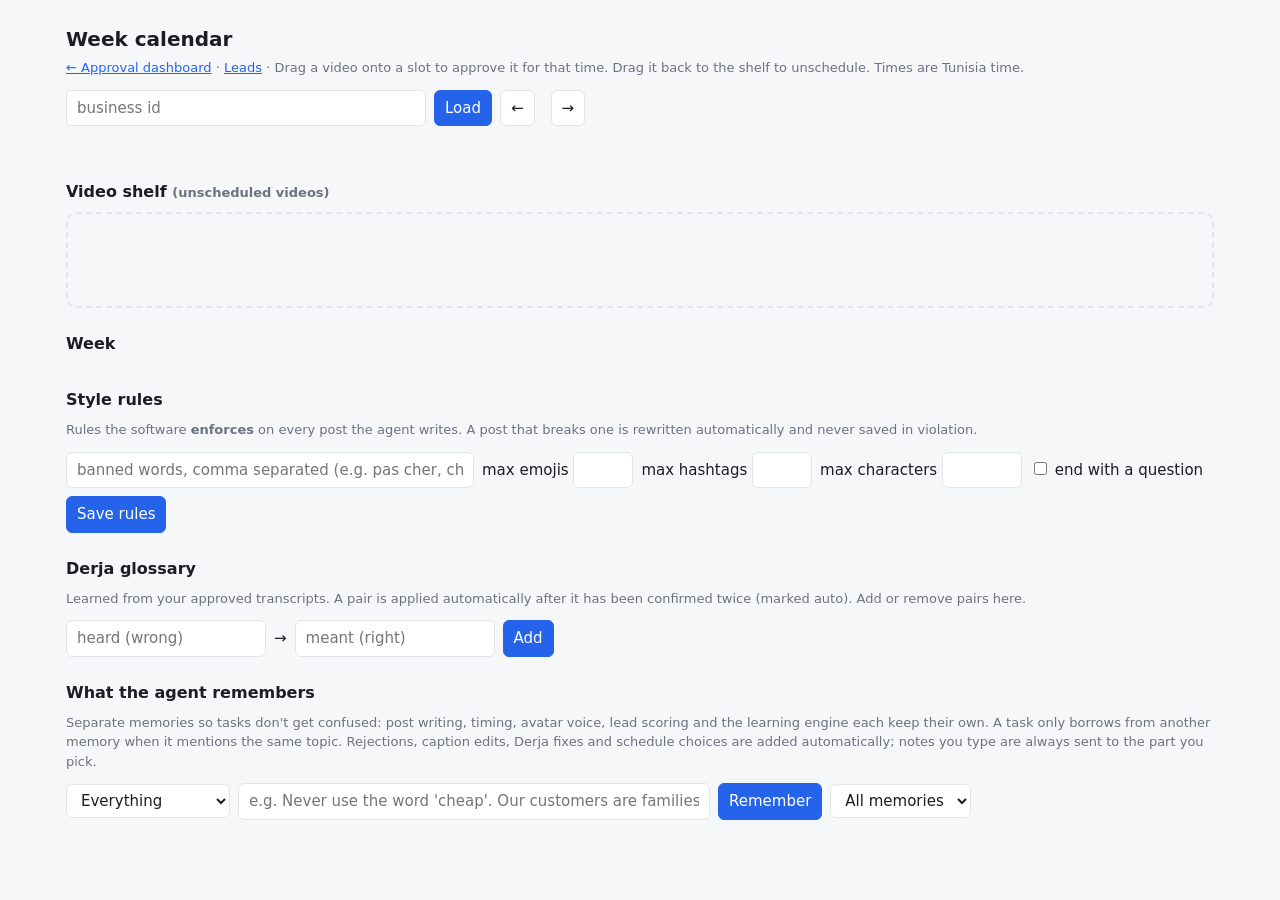
<file: platform/backend/app/static/calendar.html>
<!doctype html>
<html lang="en">
<head>
<meta charset="utf-8">
<meta name="viewport" content="width=device-width, initial-scale=1">
<title>Week Calendar</title>
<style>
  :root { --bg:#f6f7f9; --card:#fff; --text:#1a1d21; --muted:#6b7280; --line:#e2e5ea; --accent:#2563eb; --ok:#15803d; --warn:#b45309; --bad:#b91c1c; --hover:#e8f0ff; }
  @media (prefers-color-scheme: dark) {
    :root { --bg:#111317; --card:#1a1d23; --text:#e8eaed; --muted:#9aa0a9; --line:#2b2f37; --accent:#6ea0ff; --ok:#4ade80; --warn:#fbbf24; --bad:#f87171; --hover:#1f2a44; }
  }
  * { box-sizing: border-box; }
  body { margin:0; background:var(--bg); color:var(--text); font:15px/1.5 system-ui, sans-serif; }
  main { max-width:1180px; margin:0 auto; padding:24px 16px 64px; }
  h1 { font-size:20px; margin:0 0 4px; } h2 { font-size:16px; margin:24px 0 8px; }
  a { color:var(--accent); }
  input, textarea, button, select { font:inherit; color:inherit; background:var(--card); border:1px solid var(--line); border-radius:6px; padding:6px 10px; }
  button { cursor:pointer; } button.primary { background:var(--accent); border-color:var(--accent); color:#fff; }
  .bar { display:flex; gap:8px; flex-wrap:wrap; align-items:center; margin:12px 0; }
  .muted { color:var(--muted); font-size:13px; }
  .err { color:var(--bad); font-size:13px; min-height:18px; }
  #library { display:flex; gap:12px; overflow-x:auto; padding:10px; min-height:96px; border:2px dashed var(--line); border-radius:10px; }
  #library.over, .cell.over { background:var(--hover); border-color:var(--accent); }
  .vid { flex:0 0 150px; background:var(--card); border:1px solid var(--line); border-radius:8px; padding:6px; cursor:grab; }
  .vid video { width:100%; aspect-ratio:9/16; object-fit:cover; border-radius:6px; background:#000; display:block; }
  .vid .t { font-size:12px; margin-top:4px; overflow:hidden; display:-webkit-box; -webkit-line-clamp:2; -webkit-box-orient:vertical; }
  .grid { display:grid; grid-template-columns:56px repeat(7, minmax(110px, 1fr)); gap:4px; overflow-x:auto; }
  .head { text-align:center; font-size:13px; font-weight:600; padding:4px 0; }
  .head.today { color:var(--accent); }
  .hour { font-size:12px; color:var(--muted); text-align:right; padding:6px 4px 0 0; }
  .cell { min-height:78px; border:1px dashed var(--line); border-radius:6px; padding:3px; display:flex; flex-direction:column; gap:3px; background:var(--card); }
  .cell.past { opacity:.45; }
  .chip { font-size:12px; border-radius:6px; padding:3px 5px; background:var(--accent); color:#fff; cursor:grab; }
  .chip.pending { background:var(--warn); } .chip.published { background:var(--ok); cursor:default; } .chip.novideo { outline:2px dashed #fff8; }
  dialog { background:var(--card); color:var(--text); border:1px solid var(--line); border-radius:10px; }
  .mem { display:flex; gap:8px; align-items:flex-start; border-bottom:1px solid var(--line); padding:6px 0; font-size:14px; }
  .mem span.k { flex:0 0 78px; color:var(--muted); font-size:12px; }
  .mem button { margin-left:auto; padding:0 8px; }
</style>
</head>
<body>
<main>
  <h1>Week calendar</h1>
  <div class="muted"><a href="/dashboard">&larr; Approval dashboard</a> &middot; <a href="/leads">Leads</a> &middot; Drag a video onto a slot to approve it for that time. Drag it back to the shelf to unschedule. Times are Tunisia time.</div>
  <div class="bar">
    <input id="biz" placeholder="business id" size="38">
    <button id="load" class="primary">Load</button>
    <button id="prev">&larr;</button><strong id="weekLabel"></strong><button id="next">&rarr;</button>
  </div>
  <div class="err" id="err"></div>

  <h2>Video shelf <span class="muted">(unscheduled videos)</span></h2>
  <div id="library"></div>

  <h2>Week</h2>
  <div class="grid" id="grid"></div>

  <h2>Style rules</h2>
  <div class="muted">Rules the software <b>enforces</b> on every post the agent writes. A post that breaks one is rewritten automatically and never saved in violation.</div>
  <div class="bar">
    <input id="rBanned" placeholder="banned words, comma separated (e.g. pas cher, cheap)" size="44" dir="auto">
    <label>max emojis <input id="rEmoji" type="number" min="0" max="20" style="width:60px"></label>
    <label>max hashtags <input id="rTags" type="number" min="0" max="15" style="width:60px"></label>
    <label>max characters <input id="rChars" type="number" min="40" max="2200" style="width:80px"></label>
    <label><input id="rQuestion" type="checkbox"> end with a question</label>
    <button id="rSave" class="primary">Save rules</button>
  </div>
  <div class="muted" id="rMsg"></div>

  <h2>Derja glossary</h2>
  <div class="muted">Learned from your approved transcripts. A pair is applied automatically after it has been confirmed twice (marked auto). Add or remove pairs here.</div>
  <div class="bar"><input id="gHeard" placeholder="heard (wrong)" size="18" dir="auto"><span>&rarr;</span><input id="gMeant" placeholder="meant (right)" size="18" dir="auto"><button id="gAdd" class="primary">Add</button></div>
  <div id="gloss"></div>

  <h2>What the agent remembers</h2>
  <div class="muted">Separate memories so tasks don't get confused: post writing, timing, avatar voice, lead scoring and the learning engine each keep their own. A task only borrows from another memory when it mentions the same topic. Rejections, caption edits, Derja fixes and schedule choices are added automatically; notes you type are always sent to the part you pick.</div>
  <div class="bar">
    <select id="noteScope" title="Which part of the agent should use this note">
      <option value="global">Everything</option><option value="content">Writing posts</option>
      <option value="scheduling">Timing</option><option value="voice">Avatar voice</option>
      <option value="leads">Lead scoring</option><option value="learning">Learning engine</option>
    </select>
    <input id="note" placeholder="e.g. Never use the word 'cheap'. Our customers are families." size="52">
    <button id="addNote" class="primary">Remember</button>
    <select id="memFilter"><option value="">All memories</option></select>
  </div>
  <div id="mem"></div>
</main>
<dialog id="timeDlg">
  <form method="dialog" id="timeForm">
    <div><strong id="timeTitle">Post at</strong></div>
    <p><input type="time" id="timeInput" step="300" required></p>
    <p class="muted">Tunisia time. Placing it approves the post for this time.</p>
    <div class="bar"><button value="cancel" formnovalidate>Cancel</button><button class="primary" value="ok">Schedule</button></div>
  </form>
</dialog>
<script>
const SLOTS = ["09:00", "12:00", "15:00", "18:00", "20:00", "22:00"];
const DAYS = ["Mon", "Tue", "Wed", "Thu", "Fri", "Sat", "Sun"];
const $ = (id) => document.getElementById(id);
let biz = ""; try { biz = localStorage.getItem("biz") || ""; } catch (e) {}
$("biz").value = biz;
let weekStart = null; // "YYYY-MM-DD" of the Monday shown
let items = [];

function el(tag, props = {}, ...kids) {
  const n = Object.assign(document.createElement(tag), props);
  kids.flat().forEach((k) => n.append(k));
  return n;
}
async function call(path, method = "GET", body) {
  const res = await fetch(`/businesses/${biz}${path}`, { method, headers: { "Content-Type": "application/json" }, body: body ? JSON.stringify(body) : undefined });
  const data = await res.json().catch(() => ({}));
  if (!res.ok) throw new Error(data.detail || res.statusText);
  return data;
}
const guard = (fn) => async (...a) => { $("err").textContent = ""; try { await fn(...a); } catch (e) { $("err").textContent = e.message; await refresh().catch(() => {}); } };

// ---- Tunisia-time date helpers (pure date strings, no browser-timezone surprises)
const tunisParts = (d) => Object.fromEntries(new Intl.DateTimeFormat("en-CA", {
  timeZone: "Africa/Tunis", year: "numeric", month: "2-digit", day: "2-digit", hour: "2-digit", minute: "2-digit", hourCycle: "h23",
}).formatToParts(d).map((p) => [p.type, p.value]));
const addDays = (ymd, n) => { const [y, m, d] = ymd.split("-").map(Number); return new Date(Date.UTC(y, m - 1, d + n)).toISOString().slice(0, 10); };
const mondayOf = (ymd) => { const [y, m, d] = ymd.split("-").map(Number); const dow = (new Date(Date.UTC(y, m - 1, d)).getUTCDay() + 6) % 7; return addDays(ymd, -dow); };
function tunisNow() { const p = tunisParts(new Date()); return { ymd: `${p.year}-${p.month}-${p.day}`, hm: `${p.hour}:${p.minute}` }; }

function placement(item) { // -> {ymd, hm} in Tunisia time
  const p = tunisParts(new Date(item.scheduled_for));
  return { ymd: `${p.year}-${p.month}-${p.day}`, hm: `${p.hour}:${p.minute}` };
}
function slotFor(hm) { let s = SLOTS[0]; for (const x of SLOTS) if (x <= hm) s = x; return s; }

function chip(item) {
  const draggable = item.status === "pending" || item.status === "approved";
  const pl = item.scheduled_for ? placement(item).hm : "";
  const label = `${pl} ${item.platform === "instagram" ? "IG" : "FB"} ${item.type.replace("_", " ")}`;
  const c = el("div", {
    className: `chip ${item.status} ${item.type !== "static_post" && !item.video_url ? "novideo" : ""}`,
    textContent: label, title: item.caption || "", draggable,
  });
  if (draggable) c.ondragstart = (e) => e.dataTransfer.setData("text/plain", item.id);
  return c;
}

function vidCard(item) {
  const c = el("div", { className: "vid", draggable: true },
    el("video", { src: item.video_url + "#t=0.1", muted: true, preload: "metadata", controls: true }),
    el("div", { className: "t", textContent: `${item.platform} · ${item.avatar_language ? item.avatar_language.toUpperCase() + " · " : ""}${item.caption || ""}` }));
  c.ondragstart = (e) => e.dataTransfer.setData("text/plain", item.id);
  return c;
}

function pickTime(title, defaultHM) {
  return new Promise((resolve) => {
    const dlg = $("timeDlg");
    $("timeTitle").textContent = title; $("timeInput").value = defaultHM;
    dlg.onclose = () => resolve(dlg.returnValue === "ok" ? $("timeInput").value : null);
    dlg.returnValue = ""; dlg.showModal(); $("timeInput").focus();
  });
}

function drop(zone, getLocal) {
  zone.ondragover = (e) => { e.preventDefault(); zone.classList.add("over"); };
  zone.ondragleave = () => zone.classList.remove("over");
  zone.ondrop = guard(async (e) => {
    e.preventDefault(); zone.classList.remove("over");
    const id = e.dataTransfer.getData("text/plain");
    if (!id) return;
    let local = getLocal();
    if (local) { // "YYYY-MM-DDTHH:MM" slot default -> let the owner fine-tune the minute
      const [ymd, hm] = local.split("T");
      const picked = await pickTime(`Post on ${ymd} at`, hm);
      if (!picked) return;
      local = `${ymd}T${picked}`;
    }
    await call(`/content/${id}/schedule`, "POST", { local_datetime: local });
    await refresh();
  });
}

function render() {
  $("weekLabel").textContent = `${weekStart} → ${addDays(weekStart, 6)}`;
  const now = tunisNow();

  const lib = $("library"); lib.replaceChildren();
  const shelf = items.filter((i) => i.video_url && !i.scheduled_for && (i.status === "pending" || i.status === "approved"));
  if (!shelf.length) lib.append(el("span", { className: "muted", textContent: "No unscheduled videos. Render a reel or generate an avatar clip and it appears here." }));
  shelf.forEach((i) => lib.append(vidCard(i)));
  drop(lib, () => null);

  const grid = $("grid"); grid.replaceChildren(el("div"));
  for (let d = 0; d < 7; d++) {
    const ymd = addDays(weekStart, d);
    grid.append(el("div", { className: "head" + (ymd === now.ymd ? " today" : ""), textContent: `${DAYS[d]} ${ymd.slice(8)}` }));
  }
  const inWeek = items.filter((i) => i.scheduled_for && ["pending", "approved", "published"].includes(i.status));
  for (const slot of SLOTS) {
    grid.append(el("div", { className: "hour", textContent: slot }));
    for (let d = 0; d < 7; d++) {
      const ymd = addDays(weekStart, d);
      const past = ymd < now.ymd || (ymd === now.ymd && slot <= now.hm);
      const cell = el("div", { className: "cell" + (past ? " past" : "") });
      inWeek.filter((i) => { const p = placement(i); return p.ymd === ymd && slotFor(p.hm) === slot; })
        .forEach((i) => cell.append(chip(i)));
      if (!past) drop(cell, () => `${ymd}T${slot}`);
      grid.append(cell);
    }
  }
}

async function refresh() {
  if (!biz) return;
  items = await call("/content");
  render();
}

const numOrNull = (id) => ($(id).value === "" ? null : +$(id).value);
async function loadRules() {
  if (!biz) return;
  const r = await call("/rules");
  $("rBanned").value = (r.banned_words || []).join(", ");
  $("rEmoji").value = r.max_emojis ?? ""; $("rTags").value = r.max_hashtags ?? ""; $("rChars").value = r.max_caption_chars ?? "";
  $("rQuestion").checked = !!r.end_with_question;
}

async function loadGlossary() {
  const box = $("gloss"); box.replaceChildren();
  if (!biz) return;
  const rows = await call("/glossary");
  if (!rows.length) box.append(el("div", { className: "muted", textContent: "Empty. It fills as you approve dictated transcripts." }));
  rows.forEach((g) => box.append(el("div", { className: "mem" },
    el("span", { className: "k", textContent: g.automatic ? "auto" : `seen ${g.times_seen}x` }),
    el("span", { textContent: `${g.heard}  →  ${g.meant}`, dir: "auto" }),
    el("button", { textContent: "×", title: "Remove", onclick: guard(async () => { await call(`/glossary/${g.id}`, "DELETE"); await loadGlossary(); }) }))));
}

async function loadMemory() {
  const box = $("mem"); box.replaceChildren();
  if (!biz) return;
  const rows = await call("/memory" + ($("memFilter").value ? `?scope=${$("memFilter").value}` : ""));
  if (!rows.length) box.append(el("div", { className: "muted", textContent: "Nothing yet. It fills as you reject, edit and schedule." }));
  rows.forEach((m) => box.append(el("div", { className: "mem" },
    el("span", { className: "k", textContent: m.scope + (m.pinned ? " 📌" : "") }),
    el("span", { textContent: m.content }),
    el("button", { textContent: "×", title: "Forget this", onclick: guard(async () => { await call(`/memory/${m.id}`, "DELETE"); await loadMemory(); }) }))));
}

$("load").onclick = guard(async () => {
  biz = $("biz").value.trim(); try { localStorage.setItem("biz", biz); } catch (e) {}
  weekStart = weekStart || mondayOf(tunisNow().ymd);
  await refresh(); await loadMemory(); await loadGlossary(); await loadRules();
});
$("prev").onclick = () => { weekStart = addDays(weekStart, -7); render(); };
$("next").onclick = () => { weekStart = addDays(weekStart, 7); render(); };
$("rSave").onclick = guard(async () => {
  await call("/rules", "PUT", { banned_words: $("rBanned").value, max_emojis: numOrNull("rEmoji"), max_hashtags: numOrNull("rTags"),
    max_caption_chars: numOrNull("rChars"), end_with_question: $("rQuestion").checked });
  $("rMsg").textContent = "Saved. Applies to every new post."; await loadRules();
});
$("gAdd").onclick = guard(async () => {
  await call("/glossary", "POST", { heard: $("gHeard").value, meant: $("gMeant").value });
  $("gHeard").value = ""; $("gMeant").value = ""; await loadGlossary();
});
$("addNote").onclick = guard(async () => {
  const v = $("note").value.trim(); if (!v) return;
  await call("/memory", "POST", { content: v, scope: $("noteScope").value }); $("note").value = ""; await loadMemory();
});

["global", "content", "scheduling", "voice", "leads", "learning"].forEach((sc) => $("memFilter").append(el("option", { value: sc, textContent: sc })));
$("memFilter").onchange = guard(loadMemory);
weekStart = mondayOf(tunisNow().ymd);
$("load").onclick();
</script>
</body>
</html>
</file>
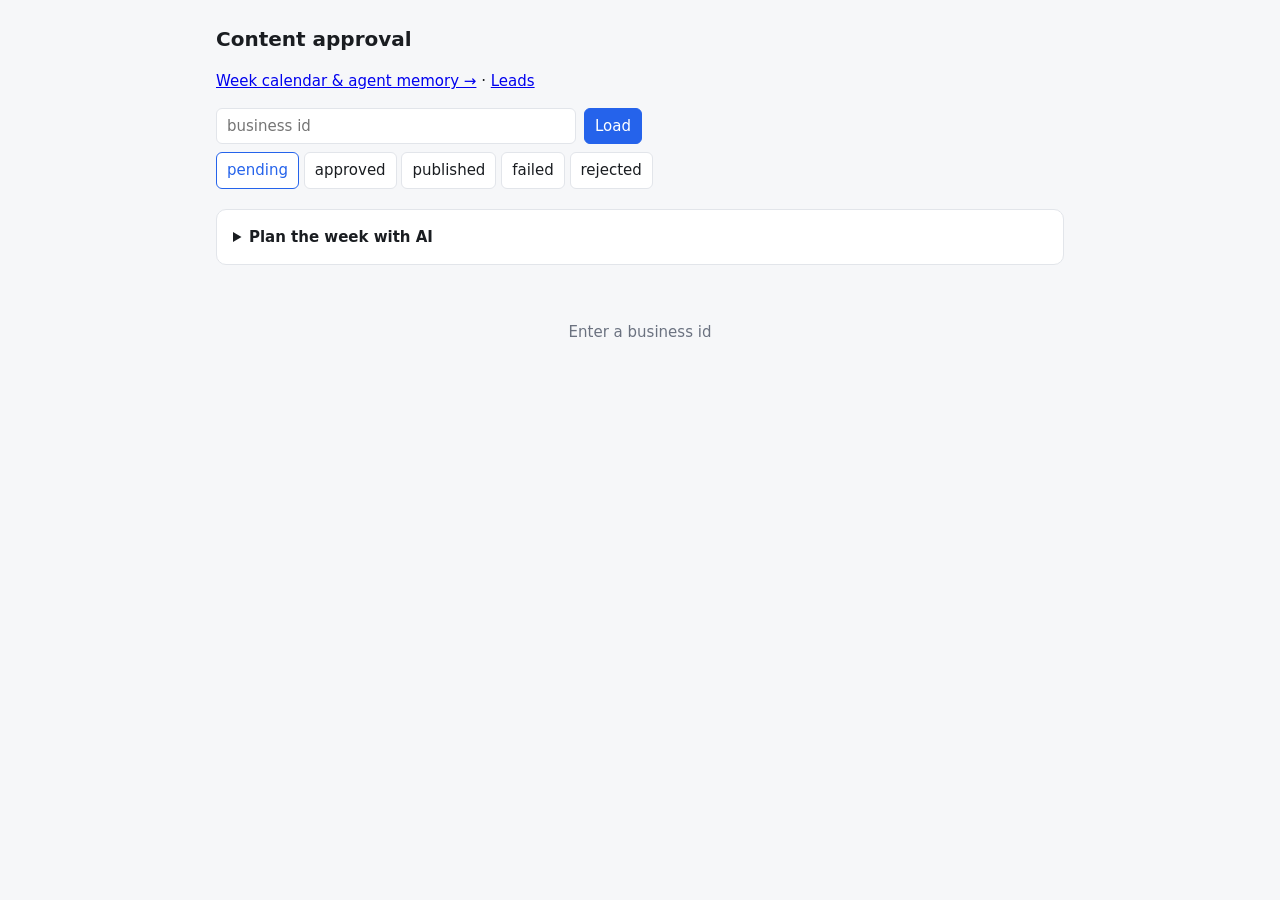
<file: platform/backend/app/static/dashboard.html>
<!doctype html>
<html lang="en">
<head>
<meta charset="utf-8">
<meta name="viewport" content="width=device-width, initial-scale=1">
<title>Content Approval</title>
<style>
  :root { --bg:#f6f7f9; --card:#fff; --text:#1a1d21; --muted:#6b7280; --line:#e2e5ea; --accent:#2563eb; --ok:#15803d; --bad:#b91c1c; }
  @media (prefers-color-scheme: dark) {
    :root { --bg:#111317; --card:#1a1d23; --text:#e8eaed; --muted:#9aa0a9; --line:#2b2f37; --accent:#6ea0ff; --ok:#4ade80; --bad:#f87171; }
  }
  * { box-sizing: border-box; }
  body { margin:0; background:var(--bg); color:var(--text); font:15px/1.5 system-ui, sans-serif; }
  main { max-width:880px; margin:0 auto; padding:24px 16px 64px; }
  h1 { font-size:20px; margin:0 0 16px; }
  .bar { display:flex; gap:8px; flex-wrap:wrap; margin-bottom:20px; }
  input, textarea, select, button { font:inherit; color:inherit; background:var(--card); border:1px solid var(--line); border-radius:6px; padding:6px 10px; }
  button { cursor:pointer; }
  button.primary { background:var(--accent); border-color:var(--accent); color:#fff; }
  button.danger { color:var(--bad); }
  .tabs button.active { border-color:var(--accent); color:var(--accent); }
  .card { background:var(--card); border:1px solid var(--line); border-radius:10px; padding:16px; margin-bottom:16px; }
  .meta { color:var(--muted); font-size:13px; margin-bottom:8px; display:flex; gap:12px; flex-wrap:wrap; }
  textarea { width:100%; min-height:110px; resize:vertical; }
  .media { display:flex; gap:8px; overflow-x:auto; margin:8px 0; }
  .media img { height:120px; border-radius:6px; }
  .media video { max-height:320px; border-radius:6px; }
  .actions { display:flex; gap:8px; flex-wrap:wrap; align-items:center; margin-top:10px; }
  .err { color:var(--bad); font-size:13px; margin-top:6px; }
  .empty { color:var(--muted); text-align:center; padding:40px 0; }
  .tags { color:var(--muted); font-size:13px; }
</style>
</head>
<body>
<main>
  <h1>Content approval</h1>
  <p><a href="/calendar">Week calendar &amp; agent memory &rarr;</a> &middot; <a href="/leads">Leads</a></p>
  <div class="bar">
    <input id="biz" placeholder="business id" size="38">
    <button id="load" class="primary">Load</button>
    <span class="tabs" id="tabs"></span>
  </div>
  <details class="card" id="planner">
    <summary><strong>Plan the week with AI</strong></summary>
    <p class="tags">Give the main idea; the agent proposes the posts, days and times. Everything lands in Pending for your review.</p>
    <textarea id="idea" placeholder="Main idea for the week, with the real facts (offer, destination, dates, prices you want mentioned)"></textarea>
    <div class="actions">
      <label>Week of <input id="weekStart" type="date"></label>
      <label>Posts <input id="posts" type="number" min="1" max="14" value="5" style="width:64px"></label>
      <label><input type="checkbox" id="pf" checked> Facebook</label>
      <label><input type="checkbox" id="pi" checked> Instagram</label>
      <label><input type="checkbox" id="tr" checked> Reels</label>
      <label><input type="checkbox" id="ta"> Avatar clips</label>
      <button id="plan" class="primary">Generate week</button>
    </div>
    <div class="err" id="planMsg"></div>
  </details>
  <div id="bulk"></div>
  <div id="list"></div>
</main>
<script>
const STATUSES = ["pending", "approved", "published", "failed", "rejected"];
const $ = (id) => document.getElementById(id);
let biz = new URLSearchParams(location.search).get("business") || "";
let status = "pending";
try { biz = biz || localStorage.getItem("biz") || ""; } catch (e) {}
$("biz").value = biz;

async function api(path, method = "GET", body) {
  const res = await fetch(`/businesses/${biz}/content${path}`, {
    method, headers: { "Content-Type": "application/json" }, body: body ? JSON.stringify(body) : undefined,
  });
  const data = await res.json().catch(() => ({}));
  if (!res.ok) throw new Error(data.detail || res.statusText);
  return data;
}

function el(tag, props = {}, ...kids) {
  const n = Object.assign(document.createElement(tag), props);
  kids.flat().forEach((k) => n.append(k));
  return n;
}

function renderTabs() {
  const t = $("tabs"); t.replaceChildren();
  STATUSES.forEach((s) => t.append(el("button", {
    textContent: s, className: s === status ? "active" : "",
    onclick: () => { status = s; load(); },
  }), " "));
}

function localInputValue(iso) {
  if (!iso) return "";
  const d = new Date(iso); d.setMinutes(d.getMinutes() - d.getTimezoneOffset());
  return d.toISOString().slice(0, 16);
}

function reelPanel(item, run) {
  const hotel = el("input", { placeholder: "hotel name", size: 22 });
  const dest = el("input", { placeholder: "destination", size: 16 });
  const links = el("textarea", { placeholder: "optional: paste photo links (one per line) to register them for this hotel", style: "min-height:60px" });
  const err = el("div", { className: "err" });
  const guard = (fn, label, btn) => async () => {
    err.textContent = ""; const old = btn.textContent; btn.disabled = true; btn.textContent = label;
    try { await fn(); await load(); } catch (e) { err.textContent = e.message; }
    btn.disabled = false; btn.textContent = old;
  };
  const find = el("button", { textContent: "Attach photos" });
  find.onclick = guard(async () => {
    const urls = links.value.split(/\r?\n/).map((u) => u.trim()).filter(Boolean);
    if (urls.length) {
      const r = await fetch("/assets/manual", { method: "POST", headers: { "Content-Type": "application/json" },
        body: JSON.stringify({ hotel_name: hotel.value, destination: dest.value, photo_urls: urls }) });
      if (!r.ok) throw new Error((await r.json().catch(() => ({}))).detail || "could not register photos");
    }
    await api(`/${item.id}/attach-photos`, "POST", { hotel_name: hotel.value, destination: dest.value });
  }, "Attaching…", find);
  const render = el("button", { className: "primary", textContent: item.video_url ? "Re-render reel" : "Render reel" });
  render.disabled = !item.photo_urls.length;
  render.onclick = guard(() => api(`/${item.id}/render`, "POST"), "Rendering… (about a minute)", render);
  return el("div", { className: "avatar" },
    el("div", { className: "meta", textContent: `Reel media · ${item.photo_urls.length} photo(s) attached` }),
    el("div", { className: "actions" }, hotel, dest), links,
    el("div", { className: "actions" }, find, render), err);
}

function avatarPanel(item, run) {
  const box = el("div", { className: "avatar" });
  const lang = el("select", {}, el("option", { value: "tn", textContent: "Tunisian (I dictate)" }),
    el("option", { value: "fr", textContent: "French (agent writes it)" }));
  lang.value = item.avatar_language || "tn";
  const transcript = el("textarea", { value: item.avatar_text || "", dir: "auto", placeholder: "Transcript appears here after you record" });
  const approved = item.avatar_transcript_status === "approved";
  const generating = !!item.avatar_job_id && !item.video_url;
  const err = el("div", { className: "err" });
  const guard = (fn) => async () => { err.textContent = ""; try { await fn(); } catch (e) { err.textContent = e.message; } };

  let recorder = null, chunks = [];
  const rec = el("button", { textContent: "Record script" });
  rec.onclick = guard(async () => {
    if (recorder) { recorder.stop(); return; }
    const stream = await navigator.mediaDevices.getUserMedia({ audio: true });
    chunks = []; recorder = new MediaRecorder(stream);
    recorder.ondataavailable = (e) => chunks.push(e.data);
    recorder.onstop = guard(async () => {
      stream.getTracks().forEach((t) => t.stop());
      const blob = new Blob(chunks, { type: recorder.mimeType }); recorder = null;
      rec.textContent = "Transcribing…"; rec.disabled = true;
      try {
        const res = await fetch(`/businesses/${biz}/content/${item.id}/avatar/dictation`, { method: "POST", headers: { "Content-Type": blob.type }, body: blob });
        const data = await res.json().catch(() => ({}));
        if (!res.ok) throw new Error(data.detail || res.statusText);
        await load();
      } finally { rec.textContent = "Record script"; rec.disabled = false; }
    });
    recorder.start(); rec.textContent = "Stop recording";
  });

  const tn = lang.value === "tn";
  const saveTranscript = (approve) => run(() => api(`/${item.id}/avatar/transcript`, "POST", { transcript: transcript.value, approve }));
  const start = el("button", { className: "primary", textContent: generating ? "Check video status" : "Generate video" });
  start.onclick = run(() => generating
    ? api(`/${item.id}/avatar/refresh`, "POST")
    : api(`/${item.id}/avatar?language=${lang.value}`, "POST"));

  box.append(el("div", { className: "meta", textContent: "Avatar clip" }),
    el("div", { className: "actions" }, lang));
  if (lang.value === "tn") {
    box.append(transcript, el("div", { className: "actions" }, rec,
      el("button", { textContent: approved ? "Transcript approved ✓ (save edits)" : "Approve transcript", className: approved ? "" : "primary", onclick: saveTranscript(true) })));
    start.disabled = !approved && !generating;
  }
  lang.onchange = () => { box.replaceWith(avatarPanel({ ...item, avatar_language: lang.value }, run)); };
  box.append(el("div", { className: "actions" }, start), err);
  return box;
}

function card(item) {
  const caption = el("textarea", { value: item.caption || "" });
  const when = el("input", { type: "datetime-local", value: localInputValue(item.scheduled_for) });
  const err = el("div", { className: "err" });
  const run = (fn) => async () => { err.textContent = ""; try { await fn(); await load(); } catch (e) { err.textContent = e.message; } };
  const resolve = (decision) => run(() => api(`/${item.id}/resolve`, "POST", {
    decision, edited_caption: caption.value,
    scheduled_for: when.value ? new Date(when.value).toISOString() : null,
  }));

  const media = el("div", { className: "media" });
  if (item.video_url) media.append(el("video", { src: item.video_url, controls: true }));
  item.photo_urls.forEach((u) => media.append(el("img", { src: u, loading: "lazy" })));

  const actions = el("div", { className: "actions" });
  if (item.status === "pending") {
    actions.append(
      el("label", {}, "Publish at ", when),
      el("button", { className: "primary", textContent: "Approve", onclick: resolve("approve") }),
      el("button", { className: "danger", textContent: "Reject", onclick: resolve("reject") }),
      el("button", { textContent: "Suggest time", onclick: run(() => api(`/${item.id}/suggest-schedule`, "POST")) }),
    );
  } else if (item.status === "approved") {
    actions.append(el("button", { className: "primary", textContent: "Publish now", onclick: run(() => api(`/${item.id}/publish-now`, "POST")) }));
  } else if (item.status === "failed") {
    actions.append(el("button", { textContent: "Retry", onclick: run(() => api(`/${item.id}/retry`, "POST")) }));
  }
  if (item.publish_error) err.textContent = item.publish_error;

  return el("div", { className: "card" },
    el("div", { className: "meta" }, el("span", { textContent: `${item.platform} · ${item.type}` }),
      el("span", { textContent: item.scheduled_for ? "scheduled " + new Date(item.scheduled_for).toLocaleString() : "no time set" })),
    item.status === "pending" ? caption : el("p", { textContent: item.caption || "" }),
    el("div", { className: "tags", textContent: item.hashtags.map((h) => "#" + h.replace(/^#/, "")).join(" ") }),
    media, item.type === "avatar_clip" && item.status === "pending" ? avatarPanel(item, run) : "",
    item.type === "reel" && item.status === "pending" ? reelPanel(item, run) : "", actions, err);
}

async function load() {
  biz = $("biz").value.trim();
  try { localStorage.setItem("biz", biz); } catch (e) {}
  renderTabs();
  const list = $("list"); list.replaceChildren(); $("bulk").replaceChildren();
  if (!biz) return list.append(el("div", { className: "empty", textContent: "Enter a business id" }));
  try {
    const items = await api(`?status=${status}`);
    if (!items.length) list.append(el("div", { className: "empty", textContent: `No ${status} items` }));
    items.forEach((i) => list.append(card(i)));
    const ready = status === "pending" ? items.filter((i) => i.scheduled_for && i.type === "static_post") : [];
    if (ready.length) $("bulk").append(el("button", {
      className: "primary", textContent: `Approve all ${ready.length} scheduled text posts`,
      onclick: async () => { for (const i of ready) await api(`/${i.id}/resolve`, "POST", { decision: "approve" }); await load(); },
    }));
  } catch (e) { list.append(el("div", { className: "err", textContent: e.message })); }
}

$("plan").onclick = async () => {
  const msg = $("planMsg"); msg.style.color = ""; msg.textContent = "";
  biz = $("biz").value.trim();
  $("plan").disabled = true; $("plan").textContent = "Generating... (can take a minute)";
  try {
    const r = await api("/plan-week", "POST", {
      main_idea: $("idea").value, week_start: $("weekStart").value || null, posts: +$("posts").value,
      platforms: [$("pf").checked && "facebook", $("pi").checked && "instagram"].filter(Boolean),
      content_types: ["static_post", $("tr").checked && "reel", $("ta").checked && "avatar_clip"].filter(Boolean),
    });
    msg.style.color = "var(--ok)";
    msg.textContent = `Created ${r.created.length} posts for the week of ${r.week_start}` + (r.failed.length ? `, ${r.failed.length} failed: ${r.failed[0].error}` : "");
    status = "pending"; await load();
  } catch (e) { msg.textContent = e.message; }
  $("plan").disabled = false; $("plan").textContent = "Generate week";
};

$("load").onclick = load;
load();
</script>
</body>
</html>
</file>
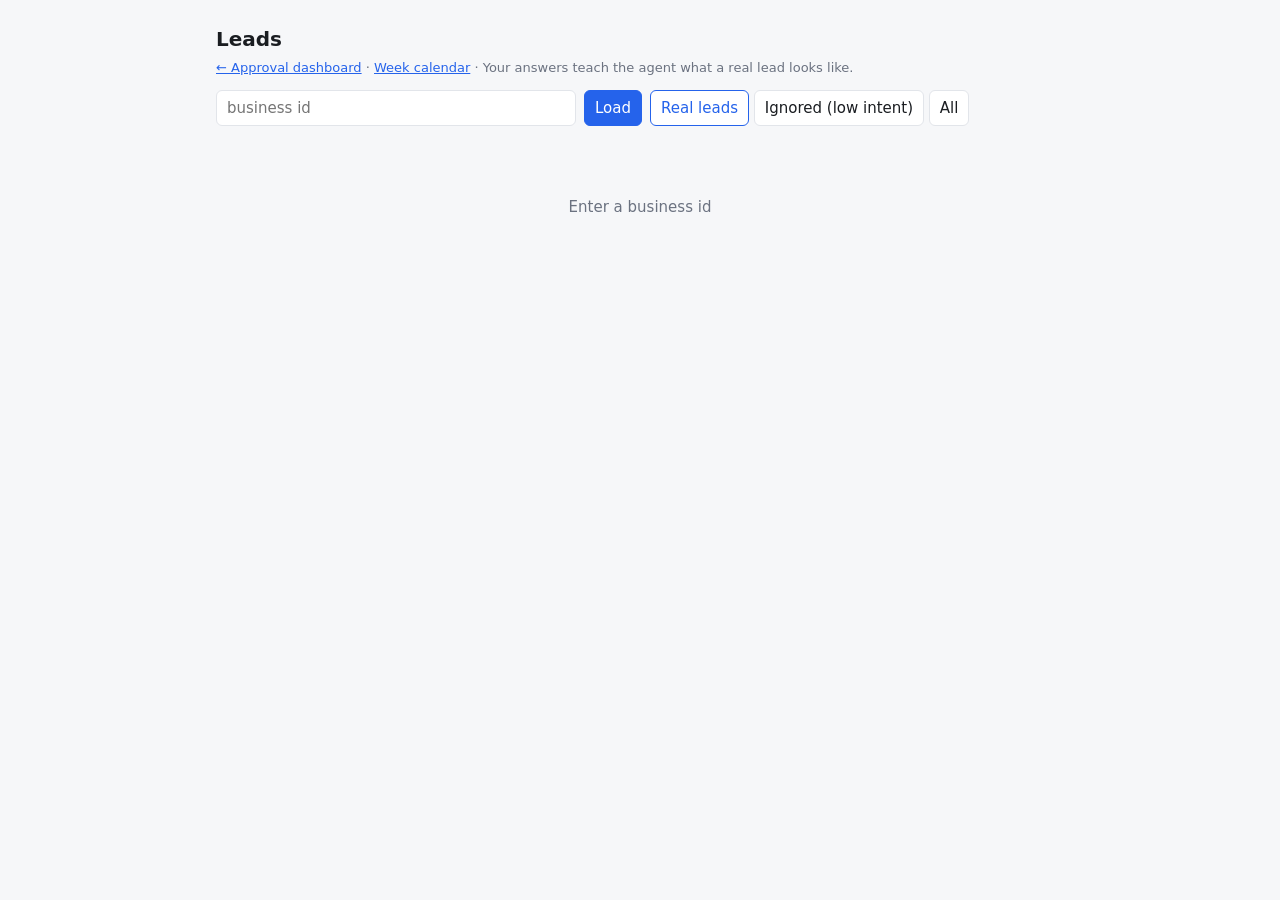
<file: platform/backend/app/static/leads.html>
<!doctype html>
<html lang="en">
<head>
<meta charset="utf-8">
<meta name="viewport" content="width=device-width, initial-scale=1">
<title>Leads</title>
<style>
  :root { --bg:#f6f7f9; --card:#fff; --text:#1a1d21; --muted:#6b7280; --line:#e2e5ea; --accent:#2563eb; --ok:#15803d; --bad:#b91c1c; --warn:#b45309; }
  @media (prefers-color-scheme: dark) {
    :root { --bg:#111317; --card:#1a1d23; --text:#e8eaed; --muted:#9aa0a9; --line:#2b2f37; --accent:#6ea0ff; --ok:#4ade80; --bad:#f87171; --warn:#fbbf24; }
  }
  * { box-sizing: border-box; }
  body { margin:0; background:var(--bg); color:var(--text); font:15px/1.5 system-ui, sans-serif; }
  main { max-width:880px; margin:0 auto; padding:24px 16px 64px; }
  h1 { font-size:20px; margin:0 0 4px; } a { color:var(--accent); }
  input, button { font:inherit; color:inherit; background:var(--card); border:1px solid var(--line); border-radius:6px; padding:6px 10px; }
  button { cursor:pointer; } button.primary { background:var(--accent); border-color:var(--accent); color:#fff; }
  button.good { color:var(--ok); border-color:var(--ok); } button.bad { color:var(--bad); border-color:var(--bad); }
  button.active { border-color:var(--accent); color:var(--accent); }
  .bar { display:flex; gap:8px; flex-wrap:wrap; align-items:center; margin:12px 0; }
  .muted { color:var(--muted); font-size:13px; }
  .card { background:var(--card); border:1px solid var(--line); border-radius:10px; padding:14px; margin-bottom:12px; }
  .meta { color:var(--muted); font-size:13px; display:flex; gap:12px; flex-wrap:wrap; margin-bottom:6px; }
  .msg { font-size:16px; margin:4px 0 8px; white-space:pre-wrap; }
  .score { display:inline-block; min-width:44px; text-align:center; border-radius:10px; padding:0 8px; font-size:12px; color:#fff; background:var(--muted); }
  .score.hi { background:var(--ok); } .score.mid { background:var(--warn); }
  .tag { font-size:12px; border:1px solid var(--line); border-radius:10px; padding:0 8px; }
  .tag.sale { color:var(--ok); border-color:var(--ok); }
  .actions { display:flex; gap:8px; flex-wrap:wrap; align-items:center; }
  .err { color:var(--bad); font-size:13px; min-height:18px; }
  .empty { color:var(--muted); text-align:center; padding:40px 0; }
</style>
</head>
<body>
<main>
  <h1>Leads</h1>
  <div class="muted"><a href="/dashboard">&larr; Approval dashboard</a> &middot; <a href="/calendar">Week calendar</a> &middot; Your answers teach the agent what a real lead looks like.</div>
  <div class="bar">
    <input id="biz" placeholder="business id" size="38">
    <button id="load" class="primary">Load</button>
    <span id="tabs"></span>
  </div>
  <div class="err" id="err"></div>
  <div id="list"></div>
</main>
<script>
const TABS = [["new", "Real leads"], ["ignored", "Ignored (low intent)"], ["", "All"]];
const $ = (id) => document.getElementById(id);
let biz = "", tab = "new";
try { biz = localStorage.getItem("biz") || ""; } catch (e) {}
$("biz").value = biz;

function el(tag, props = {}, ...kids) {
  const n = Object.assign(document.createElement(tag), props);
  kids.flat().forEach((k) => n.append(k));
  return n;
}
async function call(path, method = "GET", body) {
  const res = await fetch(`/businesses/${biz}${path}`, { method, headers: { "Content-Type": "application/json" }, body: body ? JSON.stringify(body) : undefined });
  const data = await res.json().catch(() => ({}));
  if (!res.ok) throw new Error(data.detail || res.statusText);
  return data;
}
const guard = (fn) => async () => { $("err").textContent = ""; try { await fn(); await load(); } catch (e) { $("err").textContent = e.message; } };

function card(l) {
  const score = l.intent_confidence;
  const actions = el("div", { className: "actions" });
  if (l.status === "ignored") {
    actions.append(el("button", { className: "good", textContent: "This IS a lead", onclick: guard(() => call(`/leads/${l.id}/feedback`, "POST", { is_lead: true })) }));
  } else {
    actions.append(el("button", { className: "bad", textContent: "Not a lead", onclick: guard(() => call(`/leads/${l.id}/feedback`, "POST", { is_lead: false })) }));
    if (!l.converted) {
      const amount = el("input", { type: "number", min: "0", step: "1", placeholder: "TND", style: "width:90px" });
      actions.append(amount, el("button", { className: "primary", textContent: "Became a sale", onclick: guard(() =>
        call("/conversions", "POST", { lead_id: l.id, value_amount: amount.value ? +amount.value : null })) }));
    }
  }
  return el("div", { className: "card" },
    el("div", { className: "meta" },
      el("span", { textContent: `${l.platform} · ${l.source}` }),
      el("span", { textContent: l.author_name || "unknown" }),
      el("span", { textContent: new Date(l.created_at).toLocaleString() }),
      score == null ? "" : el("span", { className: "score " + (score >= 70 ? "hi" : score >= 50 ? "mid" : ""), textContent: score, title: "Agent's buying-intent score" }),
      l.converted ? el("span", { className: "tag sale", textContent: "sale" }) : ""),
    el("div", { className: "msg", textContent: l.message_text || "", dir: "auto" }),
    l.source_caption ? el("div", { className: "muted", textContent: "From post: " + l.source_caption }) : "",
    actions);
}

async function load() {
  biz = $("biz").value.trim(); try { localStorage.setItem("biz", biz); } catch (e) {}
  const t = $("tabs"); t.replaceChildren();
  TABS.forEach(([v, label]) => t.append(el("button", { textContent: label, className: v === tab ? "active" : "", onclick: () => { tab = v; load(); } }), " "));
  const list = $("list"); list.replaceChildren();
  if (!biz) return list.append(el("div", { className: "empty", textContent: "Enter a business id" }));
  try {
    const rows = await call("/leads" + (tab ? `?status=${tab}` : ""));
    if (!rows.length) list.append(el("div", { className: "empty", textContent: "No leads here yet" }));
    rows.forEach((l) => list.append(card(l)));
  } catch (e) { $("err").textContent = e.message; }
}
$("load").onclick = load;
load();
</script>
</body>
</html>
</file>
